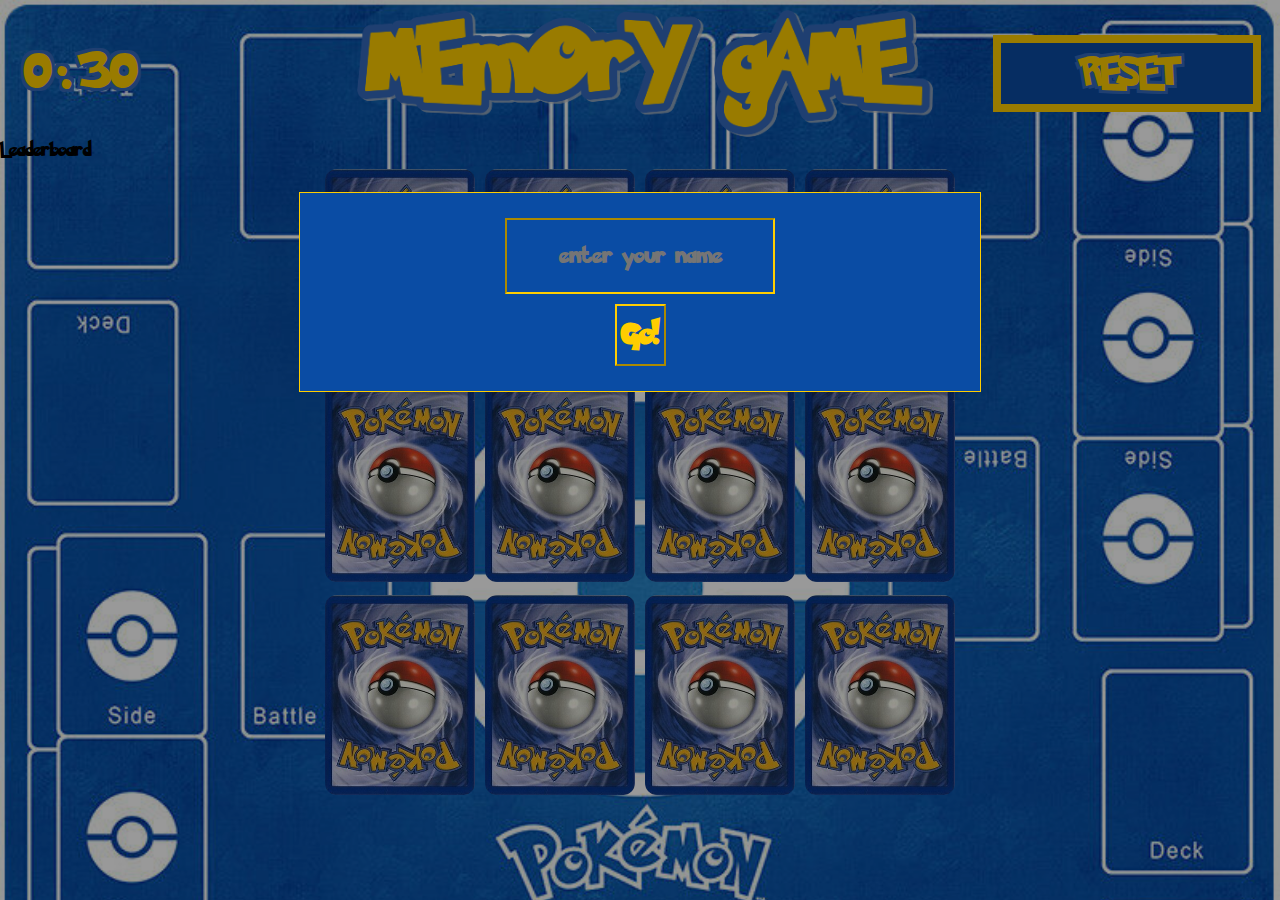
<file: index.html>
<!DOCTYPE html>
<html lang="en">

<head>
    <meta charset="UTF-8">
    <meta name="viewport" content="width=device-width, initial-scale=1.0">
    <meta http-equiv="X-UA-Compatible" content="ie=edge">
    <link rel="stylesheet" type="text/css" href="MemoryGame.css">
    <title>Memory Game</title>
</head>

<body>

    <header class="header">
        <div id="timer">0:30</div>
        <img src="title.png" img id="title">
        <button id="reset" onclick="location.reload();">RESET</button>



    </header>

    <div class="leaderboard">Leaderboard</div>

    <div id="myModal" class="modal">

        <!-- Modal content -->
        <div class="modal-content" tabindex="-1" role="dialog" data-show="true">
            <form><input type="text" name="name" placeholder="enter your name"></form>
            <button class="close" id="close">Go!</button>
        </div>

    </div>
    <section class="memory-game">
        <div class="memory-card" data-framework="squirtle">
          <img class="front-face" src="squirtle.png" alt="squirtle" />
          <img class="back-face" src="card-back.jfif" />
        </div>
        <div class="memory-card" data-framework="squirtle">
          <img class="front-face" src="squirtle.png"  alt="squirtle" />
          <img class="back-face" src="card-back.jfif" />
        </div>
    
        <div class="memory-card" data-framework="scyther">
          <img class="front-face" src="scyther.png" alt="scyther" />
          <img class="back-face" src="card-back.jfif" />
        </div>
        <div class="memory-card" data-framework="scyther">
          <img class="front-face" src="scyther.png" alt="scyther" />
          <img class="back-face" src="card-back.jfif" />
        </div>
    
        <div class="memory-card" data-framework="growlithe">
          <img class="front-face" src="growlithe.png" alt="growlithe" />
          <img class="back-face" src="card-back.jfif" />
        </div>
        <div class="memory-card" data-framework="growlithe">
          <img class="front-face" src="growlithe.png" alt="growlithe" />
          <img class="back-face" src="card-back.jfif" />
        </div>
    
        <div class="memory-card" data-framework="mewtwo">
          <img class="front-face" src="mewtwo.png" alt="mewtwo" />
          <img class="back-face" src="card-back.jfif" />
        </div>
        <div class="memory-card" data-framework="mewtwo">
          <img class="front-face" src="mewtwo.png" alt="mewtwo" />
          <img class="back-face" src="card-back.jfif" />
        </div>
    
        <div class="memory-card" data-framework="onix">
          <img class="front-face" src="onix.png" alt="onix" />
          <img class="back-face" src="card-back.jfif" />
        </div>
        <div class="memory-card" data-framework="onix">
          <img class="front-face" src="onix.png" alt="onix" />
          <img class="back-face" src="card-back.jfif" />
        </div>
    
        <div class="memory-card" data-framework="bulbasaur">
          <img class="front-face" src="bulbasaur.png" alt="bulbasaur" />
          <img class="back-face" src="card-back.jfif" />
        </div>
        <div class="memory-card" data-framework="bulbasaur">
          <img class="front-face" src="bulbasaur.png" alt="bulbasaur" />
          <img class="back-face" src="card-back.jfif" />
        </div>
      </section>
    <script type="text/javascript" src="MemoryGame.js"></script>
</body>

</html>
</file>
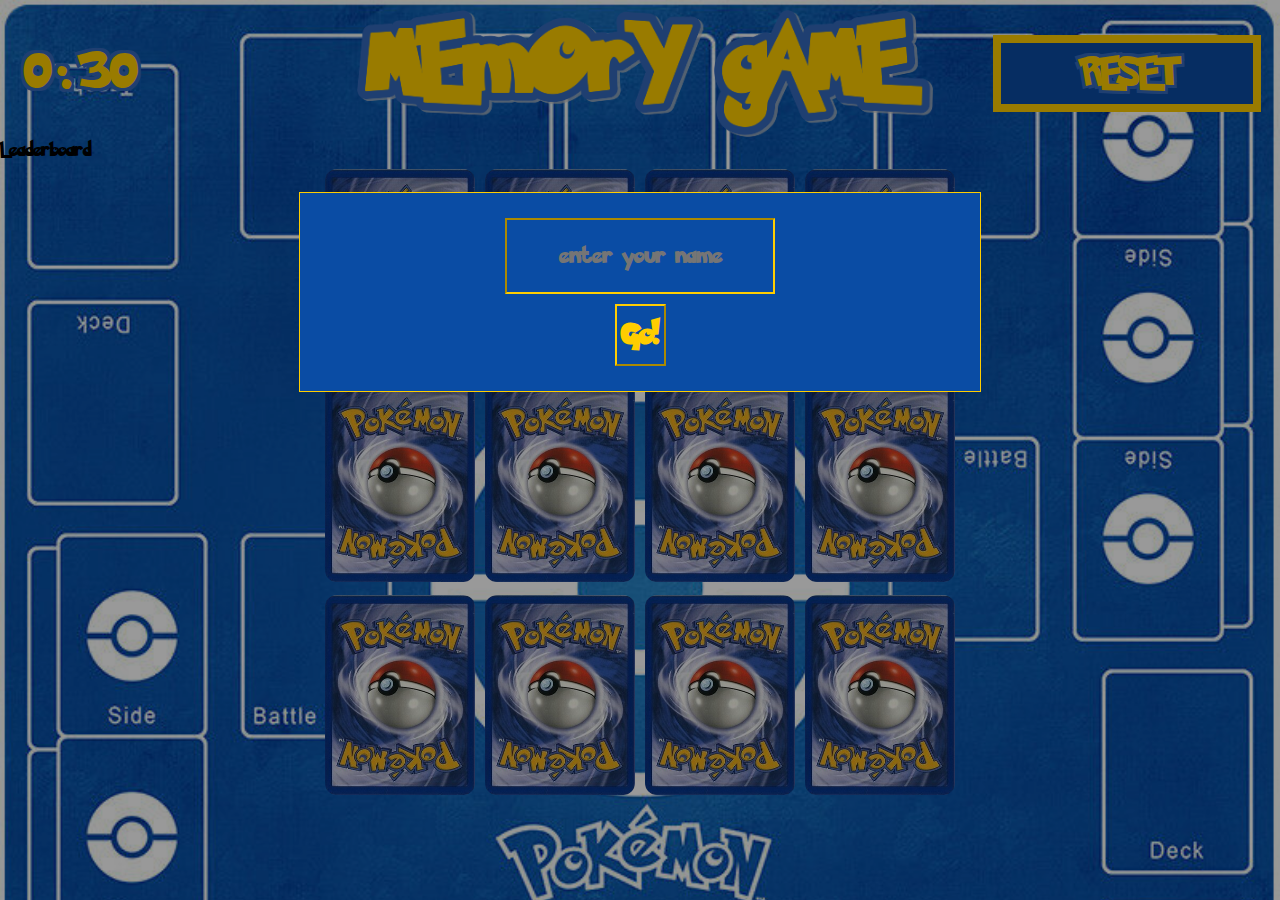
<file: MemoryGame.html>
<!DOCTYPE html>
<html lang="en">

<head>
    <meta charset="UTF-8">
    <meta name="viewport" content="width=device-width, initial-scale=1.0">
    <meta http-equiv="X-UA-Compatible" content="ie=edge">
    <link rel="stylesheet" type="text/css" href="MemoryGame.css">
    <title>Memory Game</title>
</head>

<body>

    <header class="header">
        <div id="timer">0:30</div>
        <img src="title.png" img id="title">
        <button id="reset" onclick="location.reload();">RESET</button>



    </header>

    <div class="leaderboard">Leaderboard</div>

    <div id="myModal" class="modal">

        <!-- Modal content -->
        <div class="modal-content" tabindex="-1" role="dialog" data-show="true">
            <form><input type="text" name="name" placeholder="enter your name"></form>
            <button class="close" id="close">Go!</button>
        </div>

    </div>
    <section class="memory-game">
        <div class="memory-card" data-framework="squirtle">
          <img class="front-face" src="squirtle.png" alt="squirtle" />
          <img class="back-face" src="card-back.jfif" />
        </div>
        <div class="memory-card" data-framework="squirtle">
          <img class="front-face" src="squirtle.png"  alt="squirtle" />
          <img class="back-face" src="card-back.jfif" />
        </div>
    
        <div class="memory-card" data-framework="scyther">
          <img class="front-face" src="scyther.png" alt="scyther" />
          <img class="back-face" src="card-back.jfif" />
        </div>
        <div class="memory-card" data-framework="scyther">
          <img class="front-face" src="scyther.png" alt="scyther" />
          <img class="back-face" src="card-back.jfif" />
        </div>
    
        <div class="memory-card" data-framework="growlithe">
          <img class="front-face" src="growlithe.png" alt="growlithe" />
          <img class="back-face" src="card-back.jfif" />
        </div>
        <div class="memory-card" data-framework="growlithe">
          <img class="front-face" src="growlithe.png" alt="growlithe" />
          <img class="back-face" src="card-back.jfif" />
        </div>
    
        <div class="memory-card" data-framework="mewtwo">
          <img class="front-face" src="mewtwo.png" alt="mewtwo" />
          <img class="back-face" src="card-back.jfif" />
        </div>
        <div class="memory-card" data-framework="mewtwo">
          <img class="front-face" src="mewtwo.png" alt="mewtwo" />
          <img class="back-face" src="card-back.jfif" />
        </div>
    
        <div class="memory-card" data-framework="onix">
          <img class="front-face" src="onix.png" alt="onix" />
          <img class="back-face" src="card-back.jfif" />
        </div>
        <div class="memory-card" data-framework="onix">
          <img class="front-face" src="onix.png" alt="onix" />
          <img class="back-face" src="card-back.jfif" />
        </div>
    
        <div class="memory-card" data-framework="bulbasaur">
          <img class="front-face" src="bulbasaur.png" alt="bulbasaur" />
          <img class="back-face" src="card-back.jfif" />
        </div>
        <div class="memory-card" data-framework="bulbasaur">
          <img class="front-face" src="bulbasaur.png" alt="bulbasaur" />
          <img class="back-face" src="card-back.jfif" />
        </div>
      </section>
    <script type="text/javascript" src="MemoryGame.js"></script>
</body>

</html>
</file>
<file: MemoryGame.css>
body {
            margin: 0;
            padding: 0;
            background-image: url('background.jpg');
            background-size: cover;
            font-family: 'pokemon_solidnormal';
            cursor: pointer;
        }
        
        @font-face {
            font-family: 'pokemon_solidnormal';
            src: url('pokemon_solid-webfont.woff2') format('woff2'), url('pokemon_solid-webfont.woff') format('woff');
            font-weight: normal;
            font-style: normal;
        }
        
        .box {
            display: flex;
            flex-direction: row;
            justify-content: center;
            margin-bottom: -34px;
        }
        
        #title {
            display: block;
            margin-left: auto;
            margin-right: auto;
            width: 50%;
        }
        
        .squirtle {
            background-image: url('squirtle.png');
            background-size: cover;
        }
        
        .scyther {
            background-image: url('scyther.png');
            background-size: cover;
        }
        
        .growlithe {
            background-image: url('growlithe.png');
            background-size: cover;
        }
        
        .mewtwo {
            background-image: url('mewtwo.png');
            background-size: cover;
        }
        
        .onix {
            background-image: url('onix.png');
            background-size: cover;
        }
        
        .bulbasaur {
            background-image: url('bulbasaur.png');
            background-size: cover;
        }
        /* entire container, keeps perspective */
        
        .flip-container {
            perspective: 1000px;
            width: 145px;
            height: 200px;
            background-color: white;
            border: 3px solid black;
            margin: none;
            margin: 20px;
        }
        /* flip the pane when clicked */
        
        .flip-container:active .flipper,
        .flip-container.onclick .flipper {
            transform: rotateY(180deg);
        }
        
        .flip-container,
        .front,
        .back {
            width: 150px;
            height: 200px;
            margin: 20px;
        }
        /* flip speed goes here */
        
        .flipper {
            transition: 0.5s;
            transform-style: preserve-3d;
            position: relative;
            margin: -20px;
        }
        /* hide back of pane during swap */
        
        .front,
        .back {
            backface-visibility: hidden;
            position: absolute;
        }
        /* front pane, placed above back */
        
        .front {
            z-index: 2;
            /* for firefox 31 */
            transform: rotateY(0deg);
            background-image: url("card-back.jfif");
            background-size: 150px 200px;
        }
        /* back, initially hidden pane */
        
        .back {
            transform: rotateY(180deg);
            background-color: blue;
        }
        
        #timer {
            color: #FFCD00;
            text-shadow: -3px -3px 0 #356ABD, 3px -3px 0 #356ABD, -3px 3px 0 #356ABD, 3px 3px 0 #356ABD;
            font-size: 45px;
            padding: 10px;
            width: 20%;
            margin: 0;
            margin-left: 15px;
            cursor: pointer;
            letter-spacing: 3px;
        }
        
        #reset {
            color: #FFCD00;
            text-shadow: -3px -3px 0 #356ABD, 3px -3px 0 #356ABD, -3px 3px 0 #356ABD, 3px 3px 0 #356ABD;
            font-size: 45px;
            width: 20%;
            margin-right: 25px;
            font-size: 35px;
            text-align: right;
            font-family: 'pokemon_solidnormal';
            border-style: solid;
            border: 12px 12px 12px 12px;
            border-color: #FFCD00;
            text-align: center;
            background-color: #0A4CA4;
            outline: 6px solid #FFCD00;
            -moz-outline-radius: 25px;
        }
        
        #reset:hover {
            background-color: #052652;
            cursor: pointer;
        }
        
        #reset:active {
            background-color: #052652;
            box-shadow: 5px 5px #666;
            transform: translateY(4px);
            cursor: pointer;
        }
        
        #title {
            width: 45%;
            margin: 0;
        }
        
        .header {
            display: flex;
            justify-content: space-between;
            align-items: center;
            margin-top: 10px;
        }
        /* The Modal (background) */
        
        .modal {
            display: none;
            /* Hidden by default */
            position: fixed;
            /* Stay in place */
            z-index: 1;
            /* Sit on top */
            left: 0;
            top: 0;
            width: 100%;
            /* Full width */
            height: 100%;
            /* Full height */
            overflow: auto;
            /* Enable scroll if needed */
            background-color: rgb(0, 0, 0);
            /* Fallback color */
            background-color: rgba(0, 0, 0, 0.4);
            /* Black w/ opacity */
        }
        /* Modal Content/Box */
        
        .modal-content {
            background-color: #0A4CA4;
            margin: 15% auto;
            /* 15% from the top and centered */
            padding: 20px;
            border: 1px solid #FFCD00;
            width: 50%;
            text-align: center;
            /* Could be more or less, depending on screen size */
        }
        /* The Close Button */
        
        .close {
            color: #FFCD00;
            font-size: 28px;
            font-weight: bold;
            text-align: center;
        }
        
        .close:hover,
        .close:focus {
            color: black;
            text-decoration: none;
            cursor: pointer;
        }
        
        .close {
            background-color: #0A4CA4;
            color: #FFCD00;
            font-family: 'pokemon_solidnormal';
            padding: 5px;
            margin: 5px;
            border-color: #FFCD00;
        }
        
        input {
            background-color: #0A4CA4;
            color: #FFCD00;
            font-family: 'pokemon_solidnormal';
            font-size: 19px;
            padding: 20px;
            margin: 5px;
            text-align: center;
            border-color: #FFCD00;
        }
  
  .memory-game {
    width: 640px;
    height: 640px;
    margin: auto;
    display: flex;
    flex-wrap: wrap;
  }
  
  .memory-card {
    width: 150px;
    height: 200px;
    margin: 5px;
    position: relative;
    transform-style: preserve-3d;
    transition: transform .5s;
  }
  
  .memory-card:active {
    transform: scale(0.97);
    transition: transform .2s;
  }
  
  .memory-card.flip {
    transform: rotateY(180deg);
  }
  
  .front-face,
  .back-face {
    width: 100%;
    height: 100%;
    padding: -1px;
    position: absolute;
    border-radius: 12px;
    background: #1C7CCC;
    backface-visibility: hidden;
  }
  
  .front-face {
    transform: rotateY(180deg);

  }
</file>
